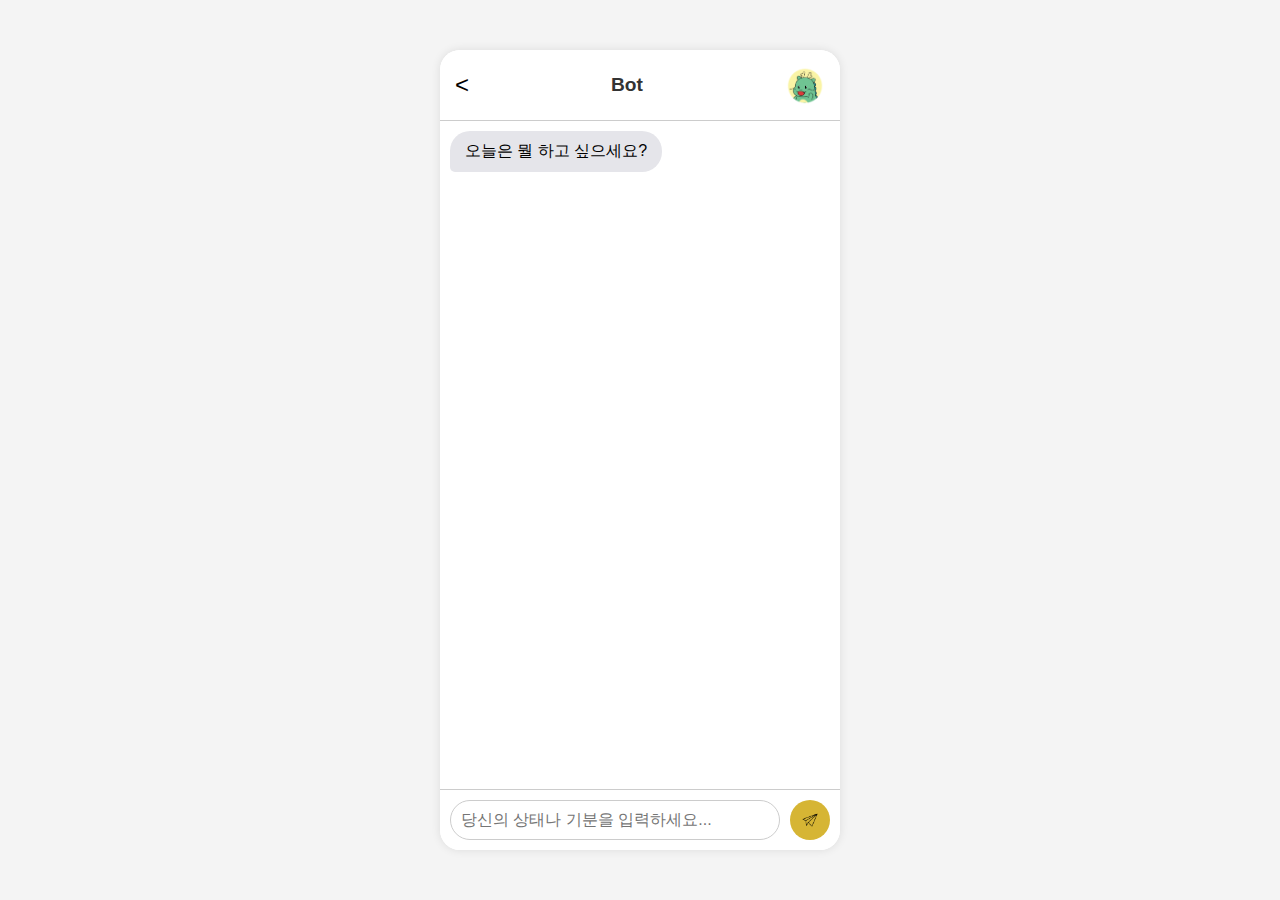
<file: team25/index.html>
<!DOCTYPE html>
<html lang="en">

<head>
    <meta charset="UTF-8">
    <meta name="viewport" content="width=device-width, initial-scale=1.0">
    <title>장소 추천 챗봇</title>
    <style>
        body {
            font-family: Arial, sans-serif;
            margin: 0;
            padding: 0;
            height: 100vh;
            /* Full height to center the container */
            display: flex;
            justify-content: center;
            align-items: center;
            background-color: #f4f4f4;
        }

        .chat-container {
            width: 100%;
            max-width: 400px;
            height: 800px;
            background-color: white;
            display: flex;
            flex-direction: column;
            box-shadow: 0 0 10px rgba(0, 0, 0, 0.1);
            border-radius: 20px;
            overflow: hidden;
            margin: auto;
            /* Centering the container */
        }

        .chat-header {
            display: flex;
            align-items: center;
            justify-content: space-between;
            padding: 15px;
            background-color: white;
            border-bottom: 1px solid #ccc;
        }

        .chat-header .back-button {
            font-size: 1.5em;
            cursor: pointer;
        }

        .chat-header .title {
            font-size: 1.2em;
            font-weight: bold;
            color: #333;
        }

        .chat-header img {
            width: 40px;
            height: 40px;
            border-radius: 50%;
        }

        .chat-box {
            flex-grow: 1;
            padding: 10px;
            overflow-y: scroll;
            display: flex;
            flex-direction: column;
            gap: 10px;
            background-color: white;
        }

        .chat-box .message {
            display: flex;
            margin-bottom: 10px;
        }

        .chat-box .message .content {
            padding: 10px 15px;
            border-radius: 20px;
            max-width: 75%;
            word-wrap: break-word;
        }

        .chat-box .user .content {
            background-color: #d6b534;
            color: white;
            margin-left: auto;
            border-bottom-right-radius: 5px;
        }

        .chat-box .bot .content {
            background-color: #e5e5ea;
            color: black;
            margin-right: auto;
            border-bottom-left-radius: 5px;
        }

        .input-container {
            display: flex;
            padding: 10px;
            border-top: 1px solid #ccc;
            background-color: white;
        }

        .input-container input[type="text"] {
            flex-grow: 1;
            padding: 10px;
            border: 1px solid #ccc;
            border-radius: 20px;
            margin-right: 10px;
            font-size: 1em;
        }

        .input-container button {
            width: 40px;
            height: 40px;
            background-color: #d6b534;
            color: white;
            border: none;
            border-radius: 50%;
            cursor: pointer;
            display: flex;
            justify-content: center;
            align-items: center;
            padding: 0;
        }

        .input-container button img {
            width: 20px;
            height: 20px;
        }

        .input-container button:hover {
            background-color: #c0a028;
        }

        #map-button {
            display: none;
            margin: 20px;
            text-align: center;
        }

        #map-button button {
            width: 100%;
            padding: 15px 20px;
            background-color: #4CAF50;
            color: white;
            font-size: 1.2em;
            border: none;
            border-radius: 30px;
            cursor: pointer;
            transition: background-color 0.3s ease, transform 0.3s ease;
        }

        #map-button button:hover {
            background-color: #45a049;
            transform: scale(1.05);
        }

        #map-button button:active {
            background-color: #3e8e41;
        }
    </style>
</head>

<body>

    <div class="chat-container">
        <div class="chat-header">
            <div class="back-button">&lt;</div>
            <div class="title">Bot</div>
            <img src="yong.png" alt="Profile Picture">
        </div>
        <div id="chat-box" class="chat-box"></div>
        <div class="input-container">
            <input type="text" id="input-text" placeholder="당신의 상태나 기분을 입력하세요...">
            <button id="send-button">
                <img src="submit.png" alt="Submit">
            </button>
        </div>
        <div id="map-button">
            <button>지도 보기</button>
        </div>
    </div>

    <script>
        const apikey = 'API_KEY'; // 여기에 Azure API 키를 넣으세요
        const endpoint = 'ENDPOINT'; // 여기에 Azure OpenAI 서비스 엔드포인트를 넣으세요
        const googleMapsApiKey = 'GOOGLEMAPAPIKEY'; // 여기에 Google Maps API 키를 넣으세요

        let recommendationText = ''; // 추천된 장소를 저장하는 변수
        const keywords = ['식당', '음식점', '레스토랑', '카페', '찻집', '공원', '미술관', '공연장', '병원']; // Keywords to check

        async function recommendPlace(userInput, retryCount = 0) {
            const messages = [
                { role: 'system', content: 'You are an assistant that recommends places based on user emotions, desires, and age. The user is over 60 years old, so recommend places suitable for their age. Please answer in 3 lines or less. Please recommend only one appropriate place. The format is "사용자님의 위치에 기반해서 <place>를 안내해드릴게요 "' },
                { role: 'user', content: `사용자가 이렇게 말했습니다: "${userInput}". 이 사람에게 추천할 적합한 장소를 간단히 알려주세요.` }
            ];

            try {
                const response = await fetch(endpoint, {
                    method: 'POST',
                    headers: { 'Content-Type': 'application/json', 'api-key': apikey },
                    body: JSON.stringify({ model: 'gpt-35-turbo', messages })
                });

                if (response.status === 429) { // Rate limit handling
                    if (retryCount < 5) {
                        const retryAfter = response.headers.get('retry-after');
                        const waitTime = retryAfter ? parseInt(retryAfter) * 1000 : 10000; // 10초 대기
                        await new Promise(resolve => setTimeout(resolve, waitTime));
                        return recommendPlace(userInput, retryCount + 1); // Retry the request
                    } else {
                        throw new Error('Too many requests. Please try again later.');
                    }
                }

                const data = await response.json();
                if (!data.choices || data.choices.length === 0) {
                    throw new Error('No response from the API');
                }

                const botResponse = data.choices[0].message.content.trim();

                // Check for keywords in the bot's response
                keywords.forEach(keyword => {
                    if (botResponse.includes(keyword)) {
                        recommendationText += keyword + ' ';
                    }
                });

                return botResponse;
            } catch (error) {
                console.error(`Error: ${error.message}`);
                throw error;
            }
        }

        document.addEventListener('DOMContentLoaded', () => {
            const chatBox = document.getElementById('chat-box');
            const initialMessage = "오늘은 뭘 하고 싶으세요?";
            chatBox.innerHTML += `<div class="message bot"><div class="content">${initialMessage}</div></div>`;
        });

        document.getElementById('send-button').addEventListener('click', async () => {
            const inputText = document.getElementById('input-text').value.trim();
            if (!inputText) return;

            const chatBox = document.getElementById('chat-box');
            chatBox.innerHTML += `<div class="message user"><div class="content">${inputText}</div></div>`;

            document.getElementById('input-text').value = '';

            try {
                const recommendation = await recommendPlace(inputText);
                chatBox.innerHTML += `<div class="message bot"><div class="content">${recommendation}</div></div>`;
                document.getElementById('map-button').style.display = 'block'; // "지도 보기" 버튼 표시
            } catch (error) {
                chatBox.innerHTML += `<div class="message bot"><div class="content">Error: ${error.message}</div></div>`;
            }

            chatBox.scrollTop = chatBox.scrollHeight; // 자동 스크롤
        });

        document.getElementById('map-button').addEventListener('click', () => {
            alert(`추천된 장소: ${recommendationText}`);
            window.location.href = `map.html?place=${encodeURIComponent(recommendationText)}`; // map.html로 이동하면서 추천된 장소를 전달
        });
    </script>

</body>

</html>
</file>
